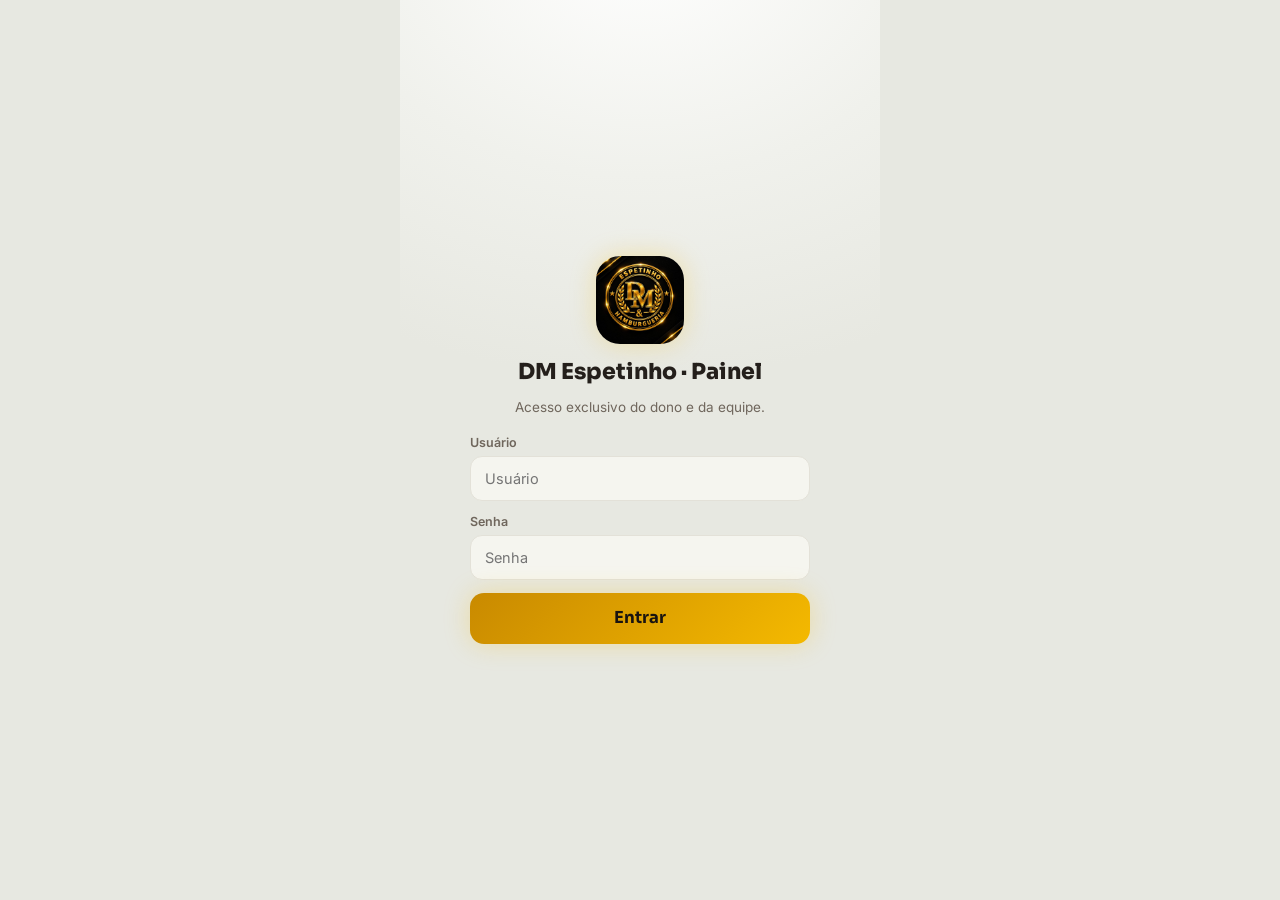
<file: painel/index.html>
<!DOCTYPE html>
<html lang="pt-BR">
<head>
<meta charset="utf-8">
<meta name="viewport" content="width=device-width, initial-scale=1, maximum-scale=1, user-scalable=no, viewport-fit=cover">
<title>DM Espetinho · Painel</title>
<meta name="theme-color" content="#f0f1ec">
<meta name="mobile-web-app-capable" content="yes">
<meta name="apple-mobile-web-app-capable" content="yes">
<meta name="apple-mobile-web-app-status-bar-style" content="default">
<meta name="apple-mobile-web-app-title" content="DM Painel">
<link rel="apple-touch-icon" href="assets/logo-dm.jpg">
<link rel="icon" type="image/jpeg" href="assets/logo-dm.jpg">
<link rel="manifest" href="admin-manifest.json">
<link rel="preconnect" href="https://fonts.googleapis.com">
<link rel="preconnect" href="https://fonts.gstatic.com" crossorigin>
<link href="https://fonts.googleapis.com/css2?family=Sora:wght@500;600;700;800&family=Inter:wght@400;500;600;700&display=swap" rel="stylesheet">
<link rel="stylesheet" href="styles.css?v=56">
</head>
<body>
  <div id="app"></div>
  <div id="modal-root" hidden></div>
  <div id="toast-root"></div>
  <div id="print-area"></div>
  <canvas id="imgcanvas" hidden></canvas>
  <input id="filepick" type="file" accept="image/*" hidden>
  <script>window.DM_APP='admin';</script>
  <script src="app.js?v=62"></script>
</body>
</html>
</file>
<file: painel/styles.css>
/* ================= DM ESPETINHOS DELIVERY — design system (escuro premium) =================
   Responsivo: mobile (coluna única + barra inferior fixa) e desktop (nav no topo + grade).
   Ícones SVG (sem emoji). */
:root{
  --bg:#f0f1ec; --bg2:#e7e8e1; --surface:#ffffff; --surface2:#f5f5ef; --surface3:#eae9e1;
  --line:#e3e1d8; --line2:#d4d2c6;
  --gold:#F4B900; --gold2:#C98A00; --gold-dark:#a97e12;
  --text:#241f1b; --text2:#6f665c; --text3:#9a9084;
  --ok:#2FA866; --warn:#E0891A; --err:#D24436; --info:#2f7fc4;
  --shadow:0 12px 30px rgba(40,30,20,.12); --shadow-sm:0 4px 14px rgba(40,30,20,.08);
  --glow:0 0 26px rgba(244,185,0,.28);
  --r:16px; --r-sm:11px; --r-lg:22px; --maxw:480px; --tabh:66px;
}
*{box-sizing:border-box;-webkit-tap-highlight-color:transparent}
html,body{margin:0;padding:0}
body{font-family:'Inter',-apple-system,BlinkMacSystemFont,'Segoe UI',Roboto,sans-serif;background:var(--bg2);color:var(--text);-webkit-font-smoothing:antialiased;overflow-x:hidden}
h1,h2,h3,h4,.ttl{font-family:'Sora','Inter',sans-serif;margin:0}
button{font-family:inherit;color:inherit}
img{max-width:100%}
input,select,textarea{font-family:inherit}
.muted{color:var(--text3)} .gold{color:var(--gold2)} .err-txt{color:var(--err)}
.mt0{margin-top:0} .mb6{margin-bottom:6px} .small2{font-size:11.5px} .center{text-align:center}
.sp{height:12px} .sp-sm{height:8px}

/* ---------- Ícones ---------- */
.ic{width:1.15em;height:1.15em;flex:none;vertical-align:-.18em;display:inline-block}
.ic.big{width:46px;height:46px;opacity:.55;margin-bottom:8px}
.ic.xl{width:58px;height:58px}
.ic.gold{color:var(--gold)}
.ic.chev{width:20px;height:20px;color:var(--text3)}
.ic.rot90{transform:rotate(90deg)}

/* ---------- Barra de troca (Cliente/Dono) — rola junto, não é barra principal ---------- */
#swbar{display:flex;align-items:center;gap:8px;padding:9px 14px;background:#1b1615;border-bottom:1px solid var(--line)}
.sw-brand{font-family:'Sora';font-weight:800;font-size:12.5px;color:var(--gold2);letter-spacing:.3px;margin-right:4px}
.sw-btn{border:1px solid var(--line2);background:var(--surface);color:var(--text);font-weight:600;font-size:13px;padding:7px 14px;border-radius:20px;cursor:pointer;transition:.15s}
.sw-btn:hover{border-color:var(--gold);color:var(--gold2)}
.sw-btn.on{background:var(--gold);color:#171313;border-color:var(--gold)}
.sw-reset{margin-left:auto;background:transparent;border:none;color:var(--text3);font-size:12.5px;cursor:pointer}
.sw-reset:hover{color:var(--gold2)}

/* ---------- Palco ---------- */
.stage{max-width:var(--maxw);margin:0 auto;min-height:100vh;position:relative;background:radial-gradient(120% 50% at 50% -8%,#ffffff 0%,var(--bg) 55%,var(--bg2) 100%)}

/* ---------- Topbar (fixa no topo ao rolar) ---------- */
.topbar{position:sticky;top:0;z-index:40;display:flex;align-items:center;gap:12px;padding:13px 18px;background:rgba(240,241,236,.92);backdrop-filter:blur(8px);border-bottom:1px solid var(--line)}
.topbar .logo{width:42px;height:42px;border-radius:12px;object-fit:cover;flex:none;box-shadow:var(--glow)}
.tb-id{min-width:0}
.tb-tt{font-family:'Sora';font-weight:800;font-size:16px;line-height:1.05;white-space:nowrap}
.tb-sub{font-size:11.5px;color:var(--text2);margin-top:2px;display:flex;align-items:center;gap:6px;white-space:nowrap}
.dot{width:7px;height:7px;border-radius:50%;display:inline-block}
.dot.on{background:var(--ok);box-shadow:0 0 8px var(--ok)} .dot.off{background:var(--err)}
.tb-right{margin-left:auto;display:flex;align-items:center;gap:10px}
.iconbtn{width:40px;height:40px;border-radius:12px;border:1px solid var(--line);background:var(--surface);color:var(--text);display:grid;place-items:center;cursor:pointer;position:relative}
.iconbtn:hover{border-color:var(--gold)} .iconbtn .ic{width:20px;height:20px}
.badge{position:absolute;top:-5px;right:-5px;min-width:18px;height:18px;border-radius:9px;background:var(--err);color:#fff;font-size:11px;font-weight:700;display:grid;place-items:center;padding:0 4px}
.desktop-nav{display:none}

/* ---------- Conteúdo ---------- */
.scroll{padding:16px 18px calc(var(--tabh) + 24px)}
.pagehead{margin:4px 0 14px}
.pagehead h2{font-size:22px;font-weight:800;display:flex;align-items:center;gap:8px;flex-wrap:wrap}
.pagehead p{color:var(--text2);font-size:13px;margin:3px 0 0}
.backbar{margin:2px 0 12px}
.backbtn{background:transparent;border:none;color:var(--gold2);font-weight:600;font-size:14.5px;cursor:pointer;padding:6px 0;display:inline-flex;align-items:center;gap:4px}
.backbtn .ic{width:18px;height:18px}

/* ---------- Barra inferior (FIXA) ---------- */
.tabbar{position:fixed;left:50%;transform:translateX(-50%);bottom:0;z-index:50;width:100%;max-width:var(--maxw);display:flex;background:rgba(255,255,255,.97);backdrop-filter:blur(12px);border-top:1px solid var(--line);padding:8px 6px max(8px,env(safe-area-inset-bottom))}
.tab{flex:1;background:none;border:none;color:var(--text3);cursor:pointer;display:flex;flex-direction:column;align-items:center;gap:3px;font-size:11px;font-weight:600;padding:5px 2px;border-radius:12px;position:relative}
.tab .ti{display:grid;place-items:center} .tab .ti .ic{width:23px;height:23px}
.tab.on{color:var(--gold2)}
.tab .tbadge{position:absolute;top:-2px;right:24%;min-width:16px;height:16px;border-radius:8px;background:var(--err);color:#fff;font-size:10px;font-weight:700;display:grid;place-items:center;padding:0 3px}

/* ---------- Botões ---------- */
.btn{display:inline-flex;align-items:center;justify-content:center;gap:8px;border:none;cursor:pointer;font-family:'Sora';font-weight:700;font-size:15.5px;border-radius:14px;padding:15px 18px;transition:.15s;line-height:1}
.btn .ic{width:19px;height:19px}
.btn:active{transform:scale(.98)}
.btn-primary{background:linear-gradient(135deg,var(--gold2),var(--gold));color:#1a1410;box-shadow:var(--glow)}
.btn-primary:disabled{background:var(--surface2);color:var(--text3);box-shadow:none;cursor:not-allowed}
.btn-outline{background:transparent;border:1.5px solid var(--line2);color:var(--text)}
.btn-outline:hover{border-color:var(--gold)}
.btn-ghost{background:var(--surface);color:var(--text);border:1px solid var(--line)}
.btn-green{background:linear-gradient(135deg,#38c47c,var(--ok));color:#062a17}
.btn-red{background:transparent;border:1.5px solid var(--err);color:#c0392b}
.btn-block{width:100%}
.btn-sm{padding:9px 13px;font-size:13.5px;border-radius:11px}.btn-sm .ic{width:16px;height:16px}
.btn-lg{padding:17px 20px;font-size:16.5px}

/* ---------- Cards ---------- */
.card{background:var(--surface);border:1px solid var(--line);border-radius:var(--r);padding:15px}
.card+.card{margin-top:12px}
.soft{background:var(--surface2);border:1px solid var(--line);border-radius:var(--r-sm);padding:12px;margin-bottom:8px}
.soft-head{display:flex;justify-content:space-between;align-items:center}

/* ---------- Hero ---------- */
.hero{position:relative;overflow:hidden;border-radius:var(--r-lg);padding:18px;margin-bottom:16px;background:linear-gradient(135deg,rgba(244,185,0,.20),rgba(255,255,255,0) 60%),var(--surface);border:1px solid rgba(244,185,0,.32);box-shadow:var(--shadow-sm);display:flex;align-items:center;gap:14px}
.hero-tx{flex:1;min-width:0}
.hero .eyebrow{font-size:11.5px;letter-spacing:.4px;color:var(--gold2);font-weight:700;display:inline-flex;align-items:center;gap:4px}
.hero .eyebrow .ic{width:14px;height:14px}
.hero h1{font-size:23px;font-weight:800;margin:5px 0 4px}
.hero p{color:var(--text2);font-size:13px;margin:0}
.hero-logo{width:78px;height:78px;border-radius:18px;object-fit:cover;flex:none;box-shadow:var(--glow)}
.storebar{display:inline-flex;align-items:center;gap:8px;font-size:12px;color:var(--text2);margin-top:10px;background:rgba(255,255,255,.7);border:1px solid var(--line);padding:7px 11px;border-radius:12px}
.banner{border-radius:var(--r);padding:13px 16px;margin-bottom:14px;font-weight:600;background:linear-gradient(120deg,#7a1f1f,#b4472a);color:#fff;font-size:13.5px;display:flex;align-items:center;gap:9px}
.banner .ic{width:20px;height:20px}

/* ---------- Promoções (cliente) ---------- */
.promos{display:grid;gap:10px;margin-bottom:8px}
.promo{display:flex;align-items:center;gap:13px;background:linear-gradient(120deg,rgba(244,185,0,.12),var(--surface));border:1px solid rgba(244,185,0,.3);border-radius:var(--r);padding:13px}
.promo-ic{width:44px;height:44px;border-radius:12px;background:rgba(244,185,0,.14);color:var(--gold2);display:grid;place-items:center;flex:none}
.promo-ic .ic{width:24px;height:24px}
.promo-b{flex:1;min-width:0}.promo-t{font-family:'Sora';font-weight:700;font-size:15px}.promo-d{color:var(--text2);font-size:12.5px;margin-top:2px}
.promo-p{font-family:'Sora';font-weight:800;color:var(--gold2);font-size:16px}
.promo-mini{display:grid;place-items:center;background:rgba(244,185,0,.14);color:var(--gold2)}.promo-mini .ic{width:24px;height:24px}

/* ---------- Busca + categorias ---------- */
.search{display:flex;align-items:center;gap:9px;background:var(--surface);border:1px solid var(--line);border-radius:13px;padding:11px 14px;margin-bottom:12px;color:var(--text3)}
.search .ic{width:19px;height:19px}
.search input{flex:1;background:none;border:none;color:var(--text);font-size:14.5px;outline:none}
.search input::placeholder{color:var(--text3)}
.cats{display:flex;gap:8px;overflow-x:auto;padding-bottom:8px;margin-bottom:8px;scrollbar-width:none}
.cats::-webkit-scrollbar{height:0}
.chip{flex:none;border:1px solid var(--line2);background:var(--surface);color:var(--text2);font-weight:600;font-size:13px;padding:8px 14px;border-radius:20px;cursor:pointer;white-space:nowrap;transition:.15s}
.chip.on{background:var(--gold);color:#171313;border-color:var(--gold)}

/* ---------- Produtos ---------- */
.catlabel{font-family:'Sora';font-weight:700;font-size:15px;color:var(--gold2);margin:16px 2px 9px}
.grid{display:grid;grid-template-columns:1fr;gap:11px}
.prod{display:flex;gap:14px;align-items:stretch;background:var(--surface);border:1px solid var(--line);border-radius:var(--r);padding:14px;cursor:pointer;transition:.15s}
.prod:hover{border-color:var(--line2);transform:translateY(-1px)}
.prod .pbody{flex:1;min-width:0;display:flex;flex-direction:column;gap:5px}
.prod .pname{font-family:'Sora';font-weight:700;font-size:15.5px;line-height:1.25}
.prod .pdesc{color:var(--text2);font-size:12.5px;line-height:1.4;display:-webkit-box;-webkit-line-clamp:2;-webkit-box-orient:vertical;overflow:hidden}
.prod .pprice{margin-top:auto;padding-top:4px;font-family:'Sora';font-weight:800;font-size:15.5px;color:var(--gold2)}
.prod .pfrom{font-family:'Inter';font-weight:600;font-size:12px;color:var(--text3)}
.prod .pthumb{position:relative;flex:none;align-self:center}
.prod .pimg{width:96px;height:96px;border-radius:14px;object-fit:cover;background:var(--surface3);display:block}
.prod .padd{position:absolute;right:-8px;bottom:-8px;width:34px;height:34px;border-radius:50%;background:var(--gold);color:#171313;border:2px solid var(--surface);cursor:pointer;display:grid;place-items:center;box-shadow:0 4px 12px rgba(0,0,0,.4)}
.prod .padd .ic{width:19px;height:19px;stroke-width:2.6}
.prod .selo{position:absolute;right:0;bottom:-6px;background:rgba(0,0,0,.82);color:var(--text2);font-size:10px;font-weight:700;padding:3px 8px;border-radius:8px}
.prod.off{opacity:.6}

/* ---------- Carrinho flutuante (fixo acima da barra) ---------- */
.cartfab{position:fixed;left:50%;transform:translateX(-50%);bottom:calc(var(--tabh) + 12px);z-index:49;width:min(92%,432px);display:flex;align-items:center;gap:12px;background:linear-gradient(135deg,var(--gold2),var(--gold));color:#171313;border:none;cursor:pointer;padding:14px 18px;border-radius:16px;box-shadow:var(--shadow);font-family:'Sora';font-weight:800;font-size:15px}
.cartfab .cf-count{background:#171313;color:var(--gold2);min-width:26px;height:26px;border-radius:8px;display:grid;place-items:center;font-size:14px}
.cartfab .cf-total{margin-left:auto}

/* ---------- Detalhe produto ---------- */
.pd-img{width:100%;height:210px;object-fit:cover;border-radius:var(--r);background:var(--surface3)}
.pd-name{font-family:'Sora';font-weight:800;font-size:21px;margin:14px 0 4px}
.pd-desc{color:var(--text2);font-size:14px;line-height:1.5}
.pd-price{font-family:'Sora';font-weight:800;font-size:20px;color:var(--gold2);margin:10px 0}
.req{color:var(--gold2);font-size:11px;font-weight:700}
.opt{display:flex;align-items:center;gap:12px;padding:12px;border:1px solid var(--line);border-radius:12px;margin-bottom:9px;cursor:pointer;background:var(--surface2)}
.opt.nohover{cursor:default}
.opt.sel{border-color:var(--gold);background:rgba(244,185,0,.08)}
.opt .ck{width:22px;height:22px;border-radius:7px;border:2px solid var(--line2);flex:none;display:grid;place-items:center;color:#171313}
.opt .ck .ic{width:15px;height:15px;stroke-width:3}
.opt.sel .ck{background:var(--gold);border-color:var(--gold)}
.opt .oname{flex:1;font-weight:600;font-size:14px}
.opt .oprice{color:var(--gold2);font-weight:700;font-size:13.5px}
.qtyrow{display:flex;align-items:center;gap:16px;justify-content:center;margin:16px 0}
.qtybtn{width:46px;height:46px;border-radius:12px;border:1.5px solid var(--line2);background:var(--surface2);color:var(--text);cursor:pointer;display:grid;place-items:center}
.qtybtn .ic{width:20px;height:20px}
.qtyval{font-family:'Sora';font-weight:800;font-size:22px;min-width:36px;text-align:center}
.field{margin-bottom:13px}
.field label{display:block;font-size:12.5px;color:var(--text2);font-weight:600;margin-bottom:6px}
.field input,.field select,.field textarea{width:100%;background:var(--surface2);border:1px solid var(--line);border-radius:12px;padding:13px 14px;color:var(--text);font-size:14.5px;outline:none}
.field input:focus,.field select:focus,.field textarea:focus{border-color:var(--gold)}
.field textarea{resize:vertical;min-height:64px}
.row2{display:flex;gap:11px}.row2>*{flex:1}

/* ---------- Carrinho ---------- */
.citem{display:flex;gap:12px;background:var(--surface);border:1px solid var(--line);border-radius:var(--r);padding:12px;margin-bottom:10px}
.citem .ci-img{width:60px;height:60px;border-radius:11px;object-fit:cover;flex:none;background:var(--surface3);cursor:pointer}
.citem .ci-b{flex:1;min-width:0}
.citem .ci-name{font-weight:700;font-size:14.5px}
.citem .ci-obs{color:var(--text2);font-size:12px;margin-top:2px}
.citem .ci-price{color:var(--gold2);font-weight:700;font-size:14px;margin-top:4px}
.ci-r{display:flex;flex-direction:column;align-items:flex-end;gap:8px}
.ci-trash{width:36px;height:36px;border-radius:10px;border:1px solid var(--line);background:var(--surface2);color:var(--err);cursor:pointer;display:grid;place-items:center}
.ci-trash .ic{width:17px;height:17px} .ci-trash.sm{width:30px;height:30px} .ci-trash.sm .ic{width:15px;height:15px}
.ci-trash:hover{border-color:var(--err)}
.stepper{display:flex;align-items:center;gap:8px}
.stepper button{width:34px;height:34px;border-radius:10px;border:1px solid var(--line2);background:var(--surface2);color:var(--text);cursor:pointer;display:grid;place-items:center}
.stepper button .ic{width:17px;height:17px}
.stepper span{font-weight:700;min-width:20px;text-align:center}
.totbox{background:var(--surface);border:1px solid var(--line);border-radius:var(--r);padding:14px 16px;margin-top:6px}
.totrow{display:flex;justify-content:space-between;font-size:14px;color:var(--text2);padding:5px 0}
.totrow.small{font-size:12px;color:var(--text3)}
.totrow.grand{border-top:1px dashed var(--line2);margin-top:6px;padding-top:11px;color:var(--text);font-family:'Sora';font-weight:800;font-size:18px}
.totrow.grand strong{color:var(--gold2)}

/* ---------- Como receber / opções grandes ---------- */
.bigopt{display:flex;align-items:center;gap:14px;background:var(--surface);border:1.5px solid var(--line);border-radius:var(--r);padding:16px;margin-bottom:12px;cursor:pointer;transition:.15s;width:100%;text-align:left}
.bigopt:hover,.bigopt.sel{border-color:var(--gold);background:rgba(244,185,0,.06)}
.bigopt .bo-ic{width:50px;height:50px;border-radius:14px;background:var(--surface3);display:grid;place-items:center;flex:none;color:var(--gold2)}
.bigopt .bo-ic .ic{width:26px;height:26px}
.bigopt .bo-t{font-family:'Sora';font-weight:700;font-size:16px}
.bigopt .bo-s{color:var(--text2);font-size:12.5px;margin-top:2px}

/* ---------- Pagamento ---------- */
.pay{display:flex;align-items:center;gap:13px;background:var(--surface);border:1.5px solid var(--line);border-radius:var(--r);padding:15px;margin-bottom:11px;cursor:pointer}
.pay.sel{border-color:var(--gold);background:rgba(244,185,0,.06)}
.pay .pic{width:44px;height:44px;border-radius:12px;background:var(--surface3);display:grid;place-items:center;flex:none;color:var(--gold2)}
.pay .pic .ic{width:22px;height:22px}
.pay .pt{font-weight:700;font-size:15px}.pay .ps{color:var(--text2);font-size:12px;margin-top:2px}
.pixbox{background:var(--surface2);border:1px dashed var(--gold-dark);border-radius:var(--r);padding:16px;text-align:center;margin-top:6px}
.pix-cap{font-size:12px;color:var(--text2);margin-bottom:6px}
.qr{width:150px;height:150px;margin:6px auto 12px;border-radius:12px;background:#fff;display:grid;place-items:center}
.qr svg{width:130px;height:130px}
.pixkey{font-family:monospace;background:#171313;border:1px solid var(--line);border-radius:10px;padding:11px;font-size:13px;color:var(--gold2);word-break:break-all;margin-bottom:10px}
.upload-wrap{text-align:left;margin-top:14px}.up-lb{font-size:12.5px;color:var(--text2);font-weight:600;display:block;margin-bottom:6px}
.upload{border:1.5px dashed var(--line2);border-radius:12px;padding:20px;text-align:center;cursor:pointer;color:var(--text2);display:flex;flex-direction:column;align-items:center;gap:6px}
.upload .ic{width:22px;height:22px}
.upload.has{border-color:var(--ok);color:var(--ok)}
.upload img{max-height:120px;border-radius:8px;margin-top:8px}
.notice.left{text-align:left}

/* ---------- Tracker ---------- */
.tracker{margin:6px 0}
.tstep{display:flex;gap:14px;position:relative;padding-bottom:20px}
.tstep:last-child{padding-bottom:0}
.tstep .tline{position:absolute;left:13px;top:28px;bottom:0;width:2px;background:var(--line2)}
.tstep.done .tline{background:var(--ok)}
.tstep .tdot{width:28px;height:28px;border-radius:50%;background:var(--surface2);border:2px solid var(--line2);display:grid;place-items:center;flex:none;z-index:1;color:var(--text2)}
.tstep .tdot .ic{width:15px;height:15px}
.tstep.done .tdot{background:var(--ok);border-color:var(--ok);color:#062a17}
.tstep.cur .tdot{background:var(--gold);border-color:var(--gold);color:#171313;box-shadow:0 0 0 4px rgba(244,185,0,.2)}
.tstep .tt{font-weight:700;font-size:14.5px}
.tstep.future .tt{color:var(--text3)}
.tstep .ts{color:var(--text2);font-size:12px;margin-top:2px}
.ok-hero{text-align:center;padding:20px 0 6px}
.ok-hero h2{font-family:'Sora';font-weight:800;margin-top:8px}
.ok-hero p{color:var(--text2);margin:4px 0 0}

/* ---------- Status badges ---------- */
.st{display:inline-flex;align-items:center;gap:5px;font-size:11.5px;font-weight:700;padding:4px 10px;border-radius:20px;white-space:nowrap}
.st .ic{width:13px;height:13px}
.st.novo{background:rgba(47,127,196,.14);color:#2064a0}
.st.valid{background:rgba(224,137,26,.16);color:#9a6400}
.st.aceite{background:rgba(123,79,208,.14);color:#6a45bf}
.st.preparo{background:rgba(244,185,0,.18);color:#9a6a00}
.st.pronto{background:rgba(47,168,102,.16);color:#1f7d4a}
.st.entrega{background:rgba(26,143,136,.16);color:#137a72}
.st.ok{background:rgba(47,168,102,.16);color:#1f7d4a}
.st.recusado{background:rgba(210,68,54,.14);color:#b23225}
.st.cancel{background:rgba(120,110,100,.14);color:#6f665c}

/* ---------- Meus pedidos ---------- */
.ordcard{background:var(--surface);border:1px solid var(--line);border-radius:var(--r);padding:14px;margin-bottom:11px;cursor:pointer}
.ordcard .oc-top{display:flex;justify-content:space-between;align-items:center;margin-bottom:7px}
.ordcard .oc-id{font-family:'Sora';font-weight:800;font-size:15px}
.ordcard .oc-meta{color:var(--text2);font-size:12.5px}
.ordcard .oc-items{color:var(--text2);font-size:13px;margin:6px 0}
.ordcard .oc-foot{display:flex;justify-content:space-between;align-items:center;margin-top:8px;padding-top:9px;border-top:1px solid var(--line)}
.ordcard .oc-total{font-family:'Sora';font-weight:800;color:var(--gold2)}
.muted .ic{width:15px;height:15px;vertical-align:-.25em}

/* ---------- Perfil ---------- */
.perfil-top{display:flex;align-items:center;gap:14px;margin-bottom:16px}
.pf-nome{font-family:'Sora';font-weight:800;font-size:18px}.pf-tel{color:var(--text2);font-size:13px}
.avatar-lg{width:72px;height:72px;border-radius:22px;background:linear-gradient(135deg,var(--gold2),var(--gold-dark));display:grid;place-items:center;font-family:'Sora';font-weight:800;font-size:28px;color:#171313;flex:none}
img.avatar-lg{object-fit:cover;display:block}
.ava-mini{width:38px;height:38px;border-radius:10px;object-fit:cover;display:block}
.perfil-top{align-items:flex-start}
.addr{display:flex;gap:12px;align-items:center;background:var(--surface);border:1px solid var(--line);border-radius:var(--r);padding:13px;margin-bottom:10px}
.addr .ad-ic{color:var(--gold2);display:grid;place-items:center}.addr .ad-ic .ic{width:20px;height:20px}
.addr .ad-b{flex:1;min-width:0}
.addr .ad-t{font-weight:700;font-size:14px}.addr .ad-s{color:var(--text2);font-size:12.5px;margin-top:2px}
.addr .ad-def{font-size:10.5px;font-weight:700;color:#171313;background:var(--gold2);padding:2px 8px;border-radius:10px}

/* ---------- Entrada ---------- */
.entrada{min-height:100vh;display:flex;flex-direction:column;align-items:center;justify-content:center;gap:14px;padding:34px 24px;text-align:center;background:radial-gradient(120% 55% at 50% 0%,#2a201d 0%,var(--bg) 55%,var(--bg2) 100%)}
.entrada .e-logo{width:104px;height:104px;border-radius:28px;object-fit:cover;box-shadow:var(--glow);margin-bottom:6px}
.entrada h1{font-size:26px;font-weight:800}
.entrada p{color:var(--text2);font-size:14px;max-width:340px;margin:0 0 8px}
.entrada .e-card{width:100%;max-width:380px;display:flex;align-items:center;gap:14px;background:var(--surface);border:1px solid var(--line);border-radius:var(--r);padding:17px;cursor:pointer;text-align:left;transition:.15s}
.entrada .e-card:hover{border-color:var(--gold);transform:translateY(-2px)}
.entrada .e-ic{width:52px;height:52px;border-radius:15px;background:var(--surface3);display:grid;place-items:center;flex:none;color:var(--gold2)}
.entrada .e-ic .ic{width:26px;height:26px}
.entrada .e-t{font-family:'Sora';font-weight:700;font-size:16px}
.entrada .e-s{color:var(--text2);font-size:12.5px;margin-top:2px}
.entrada .e-card>div:nth-child(2){flex:1}

/* ================= ADMIN ================= */
.login{min-height:100vh;display:flex;flex-direction:column;align-items:center;justify-content:center;gap:14px;padding:34px 24px;text-align:center}
.login .l-logo{width:88px;height:88px;border-radius:24px;object-fit:cover;box-shadow:var(--glow)}
.login h1{font-size:22px;font-weight:800}.login p{color:var(--text2);font-size:13.5px;margin:0 0 6px}
.login .l-form{width:100%;max-width:340px;text-align:left}
.login .l-hint{color:var(--text3);font-size:12px;margin-top:8px}
.sidebar{display:none}
.adm-scroll{padding:16px 18px calc(var(--tabh) + 24px)}
.kpi-grid{display:grid;grid-template-columns:1fr 1fr;gap:11px}
.kpi{background:var(--surface);border:1px solid var(--line);border-radius:var(--r);padding:14px;cursor:pointer;transition:.15s;text-align:left;width:100%}
button.kpi{font-family:inherit}
.kpi:hover{border-color:var(--gold)}
.kpi .k-n{font-family:'Sora';font-weight:800;font-size:26px;line-height:1}
.kpi .k-n.sm{font-size:19px}
.kpi .k-l{color:var(--text2);font-size:12px;margin-top:5px}
.kpi.hl .k-n{color:var(--gold2)}
.kpi .k-ic{float:right;color:var(--gold2);opacity:.85}.kpi .k-ic .ic{width:20px;height:20px}
.adm-sec-t{font-family:'Sora';font-weight:700;font-size:15px;color:var(--gold2);margin:20px 2px 10px}
.filters{display:flex;gap:7px;overflow-x:auto;padding-bottom:9px;margin-bottom:6px;scrollbar-width:none}
.filters::-webkit-scrollbar{height:0}
.oitem{background:var(--surface);border:1px solid var(--line);border-radius:var(--r);padding:13px;cursor:pointer;transition:.15s;text-align:left;width:100%;display:block}
.oitem:hover{border-color:var(--line2)}
.oitem .oi-top{display:flex;justify-content:space-between;align-items:center}
.oitem .oi-id{font-family:'Sora';font-weight:800;font-size:15px}
.oitem .oi-cli{color:var(--text2);font-size:12.5px;margin-top:3px}
.oitem .oi-mid{display:flex;justify-content:space-between;align-items:center;margin-top:9px}
.oitem .oi-total{font-family:'Sora';font-weight:800;color:var(--gold2)}
.oitem .oi-acao{color:var(--gold2);font-size:12.5px;font-weight:600;display:inline-flex;align-items:center;gap:2px}
.oitem .oi-acao .ic,.muted .ic{width:14px;height:14px}
.oitem .oi-tags{display:flex;gap:6px;flex-wrap:wrap;margin-top:8px}
.tag{font-size:11px;font-weight:600;color:var(--text2);background:var(--surface3);padding:3px 9px;border-radius:8px}
.ord-grid{display:grid;grid-template-columns:1fr;gap:10px}
.dp-block{background:var(--surface);border:1px solid var(--line);border-radius:var(--r);padding:14px;margin-bottom:11px}
.dp-block h4{font-size:13px;color:var(--gold2);margin-bottom:8px}
.dp-line{display:flex;justify-content:space-between;gap:10px;font-size:13.5px;padding:4px 0;color:var(--text2)}
.dp-line.big{font-size:16px;margin-top:4px}
.dp-line strong{color:var(--text)}
.dp-item{display:flex;justify-content:space-between;padding:7px 0;border-bottom:1px solid var(--line);font-size:14px}
.dp-item:last-child{border-bottom:none}
.dp-obs{color:var(--warn);font-size:12px;margin-top:2px}
.comprov-wrap{margin-top:10px}
.comprov{width:100%;max-height:220px;object-fit:contain;border-radius:12px;background:var(--surface2);border:1px solid var(--line);cursor:zoom-in}
.comprov-hint{display:flex;align-items:center;gap:6px;justify-content:center;margin-top:6px;font-size:12px;color:var(--text2)}
.comprov-hint .ic{width:15px;height:15px}
.imgzoom-wrap{max-height:68vh;overflow:auto;border-radius:12px;background:#0d0d0d;display:flex;align-items:center;justify-content:center;-webkit-overflow-scrolling:touch}
.imgzoom{max-width:100%;max-height:68vh;display:block;cursor:zoom-in;transition:transform .12s}
.imgzoom-wrap.zoomed{align-items:flex-start;justify-content:flex-start}
.imgzoom-wrap.zoomed .imgzoom{max-width:none;max-height:none;width:230%;cursor:zoom-out}
.imgzoom-cap{display:flex;align-items:center;gap:6px;justify-content:center;margin-top:10px;font-size:12px;color:var(--text2)}
.imgzoom-cap .ic{width:15px;height:15px}
.actionbar{display:flex;flex-direction:column;gap:9px;margin-bottom:12px}
.padm-grid,.mod-grid,.bairro-grid,.cli-grid{display:grid;grid-template-columns:1fr;gap:10px}
.padm{display:flex;gap:12px;align-items:center;background:var(--surface);border:1px solid var(--line);border-radius:var(--r);padding:11px}
.padm .pa-img{width:56px;height:56px;border-radius:11px;object-fit:cover;flex:none;background:var(--surface3)}
.padm .pa-b{flex:1;min-width:0}
.padm .pa-n{font-weight:700;font-size:14.5px}
.padm .pa-p{color:var(--gold2);font-weight:700;font-size:13.5px;margin-top:2px}
.cat-actions{display:flex;gap:6px;align-items:center}
.switch{width:50px;height:28px;border-radius:16px;background:var(--surface3);border:1px solid var(--line2);position:relative;cursor:pointer;flex:none;transition:.2s}
.switch::after{content:"";position:absolute;top:2px;left:2px;width:22px;height:22px;border-radius:50%;background:var(--text2);transition:.2s}
.switch.on{background:var(--ok);border-color:var(--ok)}
.switch.on::after{left:24px;background:#fff}
.modrow{display:flex;align-items:center;gap:13px;background:var(--surface);border:1px solid var(--line);border-radius:var(--r);padding:15px;cursor:pointer;transition:.15s;text-align:left;width:100%}
.modrow:hover{border-color:var(--gold)}
.modrow .m-ic{width:42px;height:42px;border-radius:12px;background:var(--surface3);display:grid;place-items:center;flex:none;color:var(--gold2)}
.modrow .m-ic .ic{width:20px;height:20px}
.modrow .m-t{font-weight:700;font-size:14.5px}.modrow .m-s{color:var(--text2);font-size:12px;margin-top:2px}
.modrow .m-ch{margin-left:auto;color:var(--text3)}
.chart{display:flex;align-items:flex-end;gap:8px;height:130px;padding:8px 0}
.bar-wrap{flex:1;display:flex;flex-direction:column;align-items:center;gap:6px;height:100%;justify-content:flex-end}
.bar{width:100%;border-radius:7px 7px 0 0;background:linear-gradient(180deg,var(--gold2),var(--gold-dark));min-height:4px}
.bar-wrap small{color:var(--text3);font-size:11px}
.rank{display:flex;align-items:center;gap:12px;padding:9px 0;border-bottom:1px solid var(--line)}
.rank:last-child{border-bottom:none}
.rank .rn{width:26px;height:26px;border-radius:8px;background:var(--surface3);display:grid;place-items:center;font-weight:700;font-size:13px;color:var(--gold2);flex:none}
.rank .rb{flex:1}.rank .rt{font-weight:600;font-size:14px}.rank .rs{color:var(--text2);font-size:12px}
.clirow{display:flex;align-items:center;gap:12px;background:var(--surface);border:1px solid var(--line);border-radius:var(--r);padding:12px;cursor:pointer;text-align:left;width:100%}
.clirow .cl-av{width:44px;height:44px;border-radius:13px;background:linear-gradient(135deg,var(--gold2),var(--gold-dark));display:grid;place-items:center;font-weight:800;color:#171313;flex:none}
.clirow .cl-n{font-weight:700;font-size:14.5px}.clirow .cl-s{color:var(--text2);font-size:12px;margin-top:2px}
.clirow .cl-r{margin-left:auto;text-align:right}.clirow .cl-r b{color:var(--gold2)}
.pf-imgwrap{text-align:center;margin:8px 0}
.pf-imgwrap img{width:120px;height:120px;border-radius:16px;object-fit:cover;display:block;margin:0 auto 8px}
.pf-imgbtns{display:flex;gap:8px;justify-content:center;flex-wrap:wrap}
.mk-logo-wrap{text-align:center}.mk-logo-wrap img{width:96px;height:96px;border-radius:20px;object-fit:cover;display:block;margin:0 auto 8px}

/* ---------- Notices ---------- */
.notice{border-radius:12px;padding:12px 14px;font-size:13px;display:flex;gap:9px;align-items:flex-start;line-height:1.4;margin-bottom:2px}
.notice .ic{width:19px;height:19px;flex:none;margin-top:1px}
.notice .btn{margin-top:6px}
.notice.info{background:rgba(47,127,196,.10);border:1px solid rgba(47,127,196,.28);color:#1f5f95}
.notice.warn{background:rgba(224,137,26,.12);border:1px solid rgba(224,137,26,.32);color:#8a5e00}
.notice.ok{background:rgba(47,168,102,.12);border:1px solid rgba(47,168,102,.3);color:#1f7d4a}
.notice.err{background:rgba(210,68,54,.10);border:1px solid rgba(210,68,54,.32);color:#b23225}
.empty{text-align:center;color:var(--text3);padding:40px 20px;font-size:14px;display:flex;flex-direction:column;align-items:center}

/* ---------- Modal ---------- */
#modal-root{position:fixed;inset:0;z-index:100;display:flex;align-items:flex-end;justify-content:center}
#modal-root[hidden]{display:none!important}
.modal-bg{position:absolute;inset:0;background:rgba(0,0,0,.66);backdrop-filter:blur(2px)}
.modal{position:relative;width:100%;max-width:var(--maxw);max-height:92vh;overflow-y:auto;background:var(--surface);border-radius:24px 24px 0 0;border-top:1px solid var(--line2);padding:8px 18px max(20px,env(safe-area-inset-bottom));animation:slideup .28s cubic-bezier(.2,.8,.2,1)}
.modal.center{border-radius:24px;max-height:88vh;margin:auto}
@keyframes slideup{from{transform:translateY(40px);opacity:.6}to{transform:none;opacity:1}}
.modal-grip{width:42px;height:5px;border-radius:3px;background:var(--line2);margin:8px auto 6px}
.modal-x{position:absolute;top:12px;right:14px;width:40px;height:40px;border-radius:50%;background:var(--surface3);border:none;color:var(--text2);cursor:pointer;z-index:2;display:grid;place-items:center}
.modal-x .ic{width:20px;height:20px}
.modal h2{font-size:19px;font-weight:800;margin:6px 0}
.sticky-cta{position:sticky;bottom:0;background:linear-gradient(to top,var(--surface) 72%,transparent);padding:12px 0 4px;margin-top:8px}

/* ---------- Toast ---------- */
#toast-root{position:fixed;left:0;right:0;bottom:calc(var(--tabh) + 20px);z-index:120;display:flex;flex-direction:column;align-items:center;gap:8px;pointer-events:none}
.toast{background:#2a2320;border:1px solid #2a2320;color:#fff;padding:12px 18px;border-radius:14px;font-size:13.5px;font-weight:600;box-shadow:var(--shadow);animation:tpop .25s;max-width:88%}
.toast.ok{border-color:var(--ok)}.toast.err{border-color:var(--err)}.toast.info{border-color:var(--info)}
@keyframes tpop{from{transform:translateY(14px);opacity:0}to{transform:none;opacity:1}}

/* ---------- Cupom impressão ---------- */
.ticket{font-family:'Courier New',monospace;background:#fff;color:#000;width:280px;margin:0 auto;padding:14px}
.ticket h1{font-size:17px;text-align:center;margin:0}
.ticket .tk-c{text-align:center;font-size:12px} .ticket .tk-strong{font-weight:800;margin-top:4px}
.ticket .tk-big{font-size:30px;font-weight:800;text-align:center;margin:6px 0}
.ticket hr{border:none;border-top:1px dashed #000;margin:8px 0}
.ticket .tk-l{display:flex;justify-content:space-between;font-size:12px;padding:2px 0}
.ticket .tk-obs{font-size:11px;padding-left:12px}
.reimp{text-align:center;font-weight:800;border:2px solid #000;padding:3px;margin:6px 0;font-size:13px}
#print-area{display:none}
@media print{ body{background:#fff} #app,#modal-root,#toast-root,#install-banner{display:none!important} #print-area{display:block;position:static;width:100%} }

/* ---------- Popup do produto: variação, grupos, adicionais com +/- ---------- */
.grp{margin:14px 0 4px}
.grp-head{display:flex;justify-content:space-between;align-items:center;margin-bottom:9px;gap:10px}
.grp-head strong{font-size:15px}
.grp-max{font-size:11px;font-weight:700;color:var(--text2);background:var(--surface3);padding:4px 10px;border-radius:20px;white-space:nowrap}
.incl{display:flex;gap:8px;align-items:flex-start;background:rgba(47,168,102,.1);border:1px solid rgba(47,168,102,.3);color:#1f7d4a;border-radius:12px;padding:11px 13px;font-size:13px;line-height:1.45;margin:0 0 6px}
.incl .ic{width:18px;height:18px;flex:none;margin-top:1px;color:var(--ok)}
.adrow{display:flex;align-items:center;justify-content:space-between;gap:10px;padding:12px 0;border-bottom:1px solid var(--line)}
.adrow:last-child{border-bottom:none}
.adrow-b{min-width:0}
.ad-n{font-weight:600;font-size:14.5px}
.ad-p{color:var(--gold2);font-size:13px;font-weight:600;margin-top:2px}
.pd-qtyctl{display:flex;align-items:center;gap:8px;flex:none}
.pd-qtyctl span{font-family:'Sora';font-weight:800;min-width:20px;text-align:center}
.qtybtn.sm{width:38px;height:38px;border-radius:10px}
.pd-cta{display:flex;align-items:center;gap:12px}
.pd-cta .pd-qtyctl.big span{font-size:18px}
.pd-add-btn{flex:1}

/* ---------- Carrinho detalhado + cupom ---------- */
.cart-head{display:flex;justify-content:space-between;align-items:baseline}
.cart-count{color:var(--text3);font-size:13px;font-weight:600}
.cart-card{background:var(--surface);border:1px solid var(--line);border-radius:var(--r);padding:2px 14px;margin-bottom:12px}
.citem2{display:flex;gap:13px;padding:14px 0;border-bottom:1px solid var(--line)}
.citem2:last-child{border-bottom:none}
.citem2 .ci-img{width:64px;height:64px;border-radius:12px;object-fit:cover;flex:none;background:var(--surface3);cursor:pointer}
.ci-main{flex:1;min-width:0}
.ci-main .ci-name{font-family:'Sora';font-weight:700;font-size:15px;cursor:pointer}
.ci-adds{color:var(--text2);font-size:12.5px;margin:4px 0 8px;line-height:1.55}
.ci-side{text-align:right;display:flex;flex-direction:column;align-items:flex-end;gap:6px;flex:none}
.ci-side .ci-price{font-family:'Sora';font-weight:800;font-size:15px}
.ci-remove{background:none;border:none;color:var(--err);font-size:12.5px;font-weight:600;cursor:pointer;text-decoration:underline;padding:0}
.coupon{display:flex;gap:9px;margin-bottom:12px}
.coupon input{flex:1;background:var(--surface);border:1px solid var(--line);border-radius:12px;padding:13px 14px;color:var(--text);font-size:14px;outline:none}
.coupon input:focus{border-color:var(--gold)}
.coupon .btn{padding:0 20px}
.coupon-ok{flex:1;display:flex;align-items:center;gap:8px;background:rgba(47,179,110,.1);border:1px solid rgba(47,179,110,.35);color:#a5e0c2;border-radius:12px;padding:12px 14px;font-size:13.5px}
.coupon-ok .ic{width:16px;height:16px}
.coupon-ok button{margin-left:auto;background:none;border:none;color:var(--err);font-size:12.5px;font-weight:600;cursor:pointer;text-decoration:underline}
.msg-grid{display:grid;grid-template-columns:1fr 1fr;gap:8px}
.msg-grid .btn{justify-content:flex-start}
.entrada .e-card{width:100%}

/* ---------- Alerta flutuante de pedidos (admin) ---------- */
.adm-alert{position:fixed;left:50%;transform:translateX(-50%);bottom:calc(var(--tabh) + 12px);z-index:55;width:min(94%,460px);
  display:flex;align-items:center;gap:12px;text-align:left;cursor:pointer;
  background:linear-gradient(135deg,#fff6de,#ffffff);border:1.5px solid var(--gold);border-radius:16px;padding:12px 14px;
  box-shadow:0 12px 30px rgba(0,0,0,.5);animation:aapulse 2.2s infinite}
.adm-alert .aa-ic{width:40px;height:40px;border-radius:12px;background:rgba(244,185,0,.18);color:var(--gold2);display:grid;place-items:center;flex:none}
.adm-alert .aa-ic .ic{width:22px;height:22px}
.adm-alert .aa-tx{flex:1;min-width:0;display:flex;flex-direction:column;gap:1px}
.adm-alert .aa-tx strong{font-size:14px;color:var(--text)}
.adm-alert .aa-tx span{font-size:12px;color:var(--text2)}
.adm-alert .aa-cta{flex:none;font-family:'Sora';font-weight:700;font-size:13px;color:#171313;background:linear-gradient(135deg,var(--gold2),var(--gold));padding:9px 13px;border-radius:11px}
@keyframes aapulse{0%,100%{box-shadow:0 12px 30px rgba(0,0,0,.5),0 0 0 0 rgba(244,185,0,.4)}50%{box-shadow:0 12px 30px rgba(0,0,0,.5),0 0 0 7px rgba(244,185,0,0)}}
@media(min-width:900px){ .adm-alert{left:auto;right:26px;transform:none;bottom:26px;width:380px} }

/* ======================================================================
   DESKTOP (>= 900px)
   ====================================================================== */
@media(min-width:900px){
  /* --- App do cliente: nav no topo, grade de 2 colunas, sem barra inferior --- */
  .stage.cli{max-width:960px}
  .stage.cli .topbar{padding:14px 30px}
  .stage.cli .desktop-nav{display:flex;align-items:center;gap:6px;margin-left:24px}
  .dn-item{position:relative;background:none;border:none;color:var(--text2);font-weight:600;font-size:14px;padding:9px 14px;border-radius:10px;cursor:pointer;display:inline-flex;align-items:center;gap:7px}
  .dn-item .ic{width:18px;height:18px}
  .dn-item:hover{color:var(--gold2);background:var(--surface)}
  .dn-item.on{color:var(--gold2);background:var(--surface)}
  .dn-badge{background:var(--err);color:#fff;font-size:10px;font-weight:700;min-width:16px;height:16px;border-radius:8px;display:grid;place-items:center;padding:0 3px}
  .stage.cli .tb-right{display:none}
  .stage.cli .tabbar{display:none}
  .stage.cli .cartfab{display:none}
  .stage.cli .scroll{max-width:840px;margin:0 auto;padding:24px 24px 60px}
  .stage.cli .grid{grid-template-columns:1fr 1fr}
  .promos{grid-template-columns:1fr 1fr}
  .hero h1{font-size:26px}
  /* --- App do dono: sidebar fixa + conteúdo, sem barra inferior --- */
  .stage.wide{display:grid;grid-template-columns:236px 1fr;max-width:1200px;align-items:start}
  .stage.wide .topbar{grid-column:1/3;padding:14px 30px}
  .stage.wide .sidebar{display:flex;flex-direction:column;gap:4px;padding:18px 12px;border-right:1px solid var(--line);position:sticky;top:68px;align-self:start}
  .stage.wide .adm-scroll{padding:24px 32px 48px}
  .stage.wide .tabbar{display:none}
  .sidebtn{display:flex;align-items:center;gap:11px;background:none;border:none;color:var(--text2);font-weight:600;font-size:14px;padding:12px 13px;border-radius:12px;cursor:pointer;text-align:left}
  .sidebtn .si{display:grid;place-items:center}.sidebtn .si .ic{width:19px;height:19px}
  .sidebtn.on{background:var(--surface);color:var(--gold2)}
  .kpi-grid{grid-template-columns:repeat(4,1fr)}
  .ord-grid,.padm-grid,.mod-grid,.bairro-grid,.cli-grid{grid-template-columns:1fr 1fr}
  .admin-cols{display:grid;grid-template-columns:1fr 1fr;gap:16px;align-items:start}
  .det-cols{display:grid;grid-template-columns:1fr 1fr;gap:16px;align-items:start}
  .modal{max-width:560px}
}
@media(min-width:1180px){ .stage.cli .grid{grid-template-columns:1fr 1fr} }

/* ---- tela de login/cadastro do cliente ---- */
.login-stage .scroll{display:flex;align-items:center;justify-content:center;min-height:100%}
.login-wrap{max-width:420px;width:100%;margin:0 auto;padding:36px 18px;text-align:center}
.login-logo{width:96px;height:96px;border-radius:22px;object-fit:cover;box-shadow:0 10px 28px rgba(0,0,0,.16)}
.login-tt{font-family:'Sora',sans-serif;font-size:26px;font-weight:800;margin:16px 0 6px;color:var(--text)}
.login-sub{color:var(--text2);margin:0 0 20px;line-height:1.5}
.login-wrap .card{text-align:left}
.login-fine{color:var(--text3);font-size:12px;margin-top:16px;line-height:1.5}

/* QR Pix real (tela de pagamento) */
.pix-qr{width:100%;max-width:220px;height:auto;display:block;margin:2px auto 12px;border-radius:12px;background:#fff;padding:8px;border:1px solid var(--line)}

.pix-code{width:100%;height:54px;margin:8px 0 2px;font-family:ui-monospace,Menlo,monospace;font-size:10.5px;line-height:1.35;color:var(--text2);background:var(--surface2);border:1px solid var(--line);border-radius:10px;padding:8px;resize:none;word-break:break-all}

/* v56 · Acompanhamentos do Completo (painel): botões Almoço e Janta por item */
.acd{background:var(--surface);border:1px solid var(--line);border-radius:var(--r);padding:4px 12px;margin-top:10px}
.acd-row{display:grid;grid-template-columns:minmax(0,1fr) 62px 62px;gap:10px;align-items:center;padding:9px 0;border-bottom:1px solid var(--line)}
.acd-row:last-child{border-bottom:0}
.acd-row .switch{justify-self:center}
.acd-row .pa-n{font-weight:700;font-size:14.5px;min-width:0}
.acd-head{font-size:11.5px;font-weight:700;text-transform:uppercase;letter-spacing:.06em;color:var(--text2)}
.acd-head span:nth-child(n+2){text-align:center}
.acd-head .agora{color:var(--gold2)}
</file>
